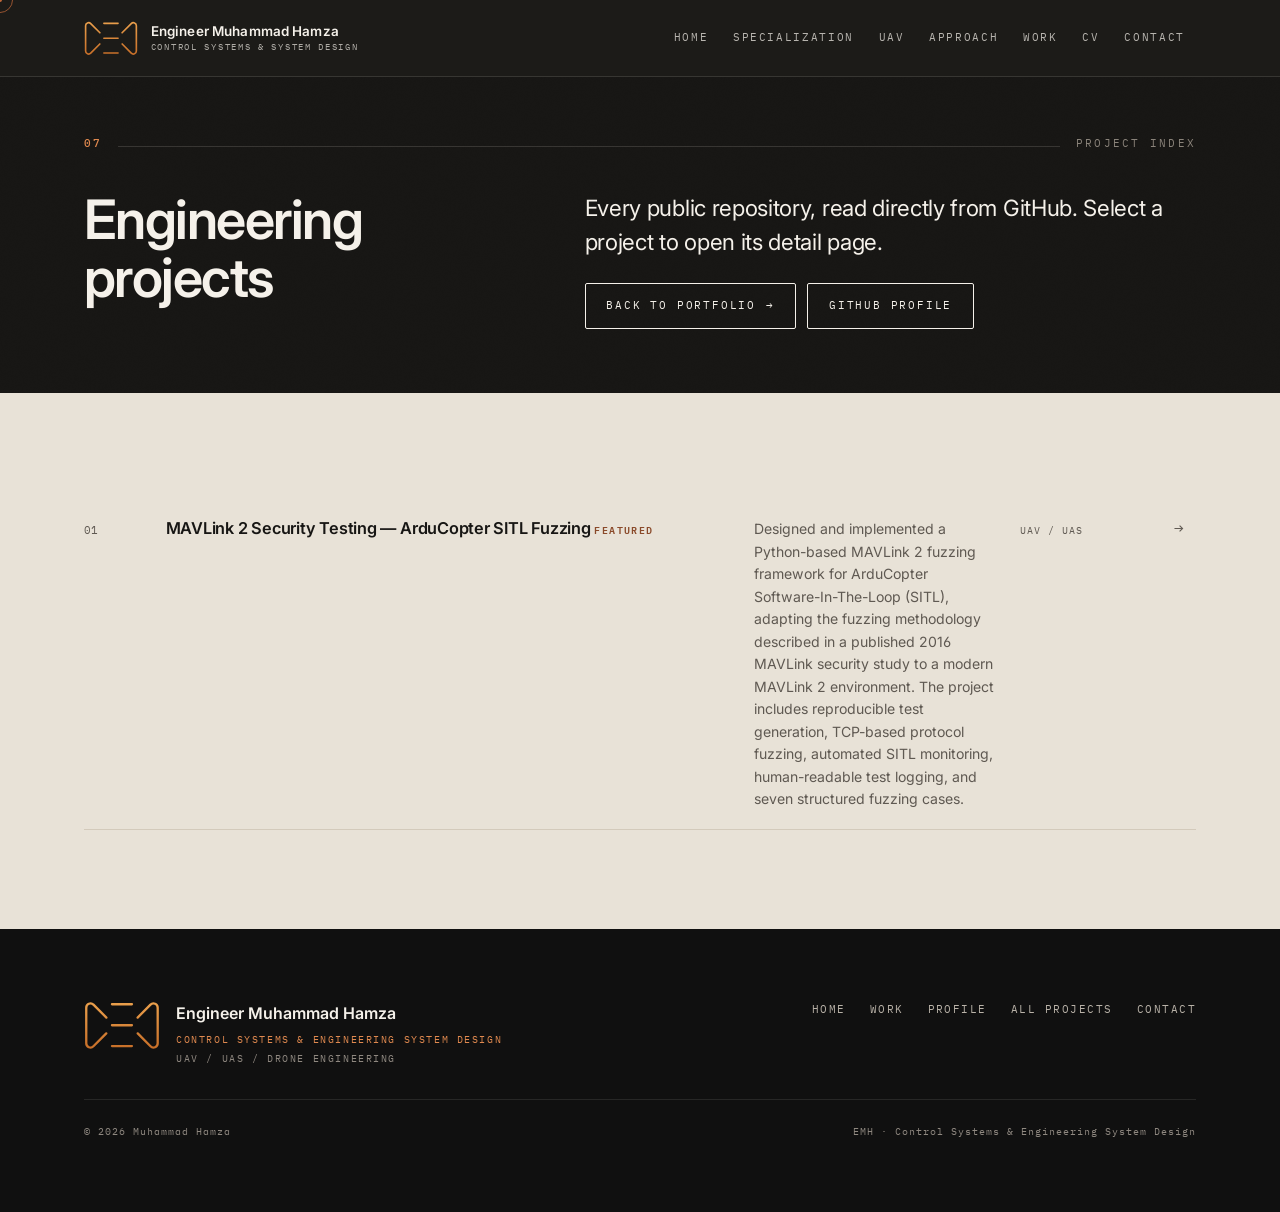
<file: projects/index.html>
<!DOCTYPE html>
<html lang="en" class="no-js">
<head>
<meta charset="utf-8">
<meta name="viewport" content="width=device-width, initial-scale=1">
<title>Projects — Engineer Muhammad Hamza</title>
<meta name="description" content="Engineering project portfolio of Muhammad Hamza: control systems, UAV/UAS, embedded systems, electronics, modeling and simulation. Listed automatically from public GitHub repositories.">
<meta name="theme-color" content="#171614">
<link rel="canonical" href="https://MUHAMMAD-KHAN-lang.github.io/Muhammad-Hamza-portfolio-8866/projects/">
<meta property="og:type" content="profile">
<meta property="og:title" content="Projects — Engineer Muhammad Hamza">
<meta property="og:description" content="Engineering project portfolio of Muhammad Hamza: control systems, UAV/UAS, embedded systems, electronics, modeling and simulation. Listed automatically from public GitHub repositories.">
<meta property="og:url" content="https://MUHAMMAD-KHAN-lang.github.io/Muhammad-Hamza-portfolio-8866/projects/">
<meta property="og:image" content="https://MUHAMMAD-KHAN-lang.github.io/Muhammad-Hamza-portfolio-8866/assets/branding/og-cover.png">
<meta name="twitter:card" content="summary_large_image">
<link rel="icon" href="../assets/branding/favicon.svg" type="image/svg+xml">
<link rel="preconnect" href="https://fonts.googleapis.com">
<link rel="preconnect" href="https://fonts.gstatic.com" crossorigin>
<link rel="stylesheet" href="https://fonts.googleapis.com/css2?family=IBM+Plex+Mono:wght@400;500&amp;family=Inter:wght@400;500;600;700&amp;display=swap">
<link rel="stylesheet" href="../css/style.css">
</head>
<body>
<script>document.documentElement.classList.remove('no-js');</script>
<a class="skip" href="#main">Skip to content</a>
<div id="progress" aria-hidden="true"><span></span></div>
<div id="cur" aria-hidden="true"></div><div id="curdot" aria-hidden="true"></div>

<header class="hdr" id="hdr">
  <div class="wrap hdr__in">
    <a class="brand" href="../index.html" aria-label="Engineer Muhammad Hamza — home">
      <svg class="brand__mark" viewBox="0 0 674 434" fill="none" stroke="url(#emhg-index-1)" stroke-width="20.5" stroke-linecap="round" stroke-linejoin="round" aria-hidden="true"><path d="M198.5 147L83.8 32.4A37.4 37.4 0 0 0 20 58.8L20 375.2A37.4 37.4 0 0 0 83.8 401.6L197.5 287"/><path d="M475.5 147L589.7 32.4A37.4 37.4 0 0 1 653.5 58.8L653.5 375.2A37.4 37.4 0 0 1 589.7 401.6L476.5 287"/><path d="M248 29H425"/><path d="M248 215H425"/><path d="M248 400H425"/><defs><linearGradient id="emhg-index-1" gradientUnits="userSpaceOnUse" x1="0" y1="0" x2="0" y2="434"><stop offset="0" stop-color="#EBA14D"/><stop offset="1" stop-color="#C66D27"/></linearGradient></defs></svg>
      <span class="brand__txt">
        <span class="brand__nm">Engineer Muhammad Hamza</span>
        <span class="brand__ds">Control Systems &amp; System Design</span>
      </span>
    </a>
    <button class="burger" id="burger" aria-expanded="false" aria-controls="navwrap" aria-label="Open menu"><i aria-hidden="true"></i></button>
    <div class="navwrap" id="navwrap">
      <nav class="nav" aria-label="Primary">
        <a href="../index.html">Home</a>
        <a href="../index.html#spec">Specialization</a>
        <a href="../index.html#uav">UAV</a>
        <a href="../index.html#approach">Approach</a>
        <a href="../index.html#work">Work</a>
        <a href="../profile.html">CV</a>
        <a href="../index.html#contact">Contact</a>
      </nav>
    </div>
  </div>
</header>

<main id="main">

<section class="band dark grain" style="padding-block:clamp(7.5rem,15vh,9.5rem) clamp(2.5rem,5vw,4rem)">
  <div class="wrap">
    <p class="marker rv-l"><span class="marker__no">07</span><span class="marker__rule rv-line"></span><span class="marker__label">Project index</span></p>
    <div class="split">
      <div><h1 class="title rv" id="pageTitle" style="font-size:clamp(2rem,5.5vw,3.4rem)">Engineering projects</h1></div>
      <div>
        <p class="lede rv" style="--d:80" id="pageLede">
          Every public repository, read directly from GitHub. Select a project to open its detail page.
        </p>
        <div class="btns rv" style="--d:140;margin-top:1.5rem">
          <a class="btn" href="../index.html#work">Back to portfolio <span class="ar" aria-hidden="true">→</span></a>
          <a class="btn" href="https://github.com/MUHAMMAD-KHAN-lang" data-gh rel="noopener">GitHub profile</a>
        </div>
      </div>
    </div>
  </div>
</section>

<section class="band" style="padding-top:clamp(2.5rem,6vw,4rem)">
  <div class="wrap" id="app">
    <div class="state"><h3>Loading projects…</h3><p>Reading the public repositories from GitHub.</p></div>
  </div>
</section>
</main>

<footer class="ftr">
  <div class="wrap">
    <div class="ftr__top">
      <div class="ftr__id">
        <svg class="ftr__mk" viewBox="0 0 674 434" fill="none" stroke="url(#emhg-index-2)" stroke-width="20.5" stroke-linecap="round" stroke-linejoin="round" aria-hidden="true"><path d="M198.5 147L83.8 32.4A37.4 37.4 0 0 0 20 58.8L20 375.2A37.4 37.4 0 0 0 83.8 401.6L197.5 287"/><path d="M475.5 147L589.7 32.4A37.4 37.4 0 0 1 653.5 58.8L653.5 375.2A37.4 37.4 0 0 1 589.7 401.6L476.5 287"/><path d="M248 29H425"/><path d="M248 215H425"/><path d="M248 400H425"/><defs><linearGradient id="emhg-index-2" gradientUnits="userSpaceOnUse" x1="0" y1="0" x2="0" y2="434"><stop offset="0" stop-color="#EBA14D"/><stop offset="1" stop-color="#C66D27"/></linearGradient></defs></svg>
        <div>
          <strong class="ftr__nm">Engineer Muhammad Hamza</strong>
          <span class="ftr__ds">Control Systems &amp; Engineering System Design</span>
          <span class="ftr__dm">UAV / UAS / Drone Engineering</span>
        </div>
      </div>
      <nav class="ftr__nav" aria-label="Footer">
        <a href="../index.html">Home</a><a href="../index.html#work">Work</a>
        <a href="../profile.html">Profile</a><a href="../projects/">All projects</a>
        <a href="../index.html#contact">Contact</a>
      </nav>
    </div>
    <div class="ftr__bot">
      <p>&copy; <span id="year"></span> Muhammad Hamza</p>
      <p>EMH · Control Systems &amp; Engineering System Design</p>
    </div>
  </div>
</footer>
<script src="../js/config.js"></script>
<script src="../js/main.js"></script>
<script src="../js/projects.js?v=3"></script>
</body>
</html>
</file>
<file: css/style.css>
/* ==========================================================================
   EMH — Engineer Muhammad Hamza
   Visual material system: graphite · warm ivory · copper
   Technical paper + drafting film + precision linework, translated to the web.
   ========================================================================== */

/* --------------------------------------------------------------------------
   01 · Tokens
   -------------------------------------------------------------------------- */
:root {
  /* Graphite family — warm-biased darks */
  --gr-950: #101010;
  --gr-900: #171614;
  --gr-850: #1C1B18;
  --gr-800: #24221E;
  --gr-700: #302D28;
  --gr-600: #423E38;

  /* Stone — mid neutrals */
  --st-500: #5F5952;
  --st-400: #8C857C;
  --st-300: #A9A199;

  /* Ivory family — warm lights (ink on graphite, brand marks) */
  --iv-050: #FBF9F5;
  --iv-100: #F5F1EA;
  --iv-200: #EDE7DD;
  --iv-300: #E2DACD;
  --iv-400: #D2C8B8;

  /* Warm stone — the light SURFACE family.
     Paper stock rather than paper white: keeps the drafting feel while
     dropping the glare behind long-form text. */
  --sn-050: #EFEAE1;
  --sn-100: #E8E2D7;
  --sn-200: #DFD8CB;
  --sn-300: #D3CABB;
  --sn-400: #C2B8A6;

  /* Signature accent — copper */
  --cu:      #C2683A;   /* base */
  --cu-lift: #E0894F;   /* on graphite */
  --cu-deep: #8A4A2A;   /* small text on ivory */
  --cu-wash: rgba(194,104,58,.10);

  /* Supporting accent, used sparingly */
  --tl: #3F6B66;

  /* Semantic — light surface (default) */
  --bg:        var(--sn-100);
  --bg-raise:  var(--sn-050);
  --bg-sink:   var(--sn-200);
  --tx:        var(--gr-900);
  --tx-2:      var(--gr-600);
  --tx-3:      var(--st-500);
  --rule:      var(--sn-400);
  --rule-soft: var(--sn-300);
  --accent:    var(--cu);
  --accent-tx: var(--cu-deep);

  /* Technical figures — these tokens flip with the surface so diagram ink and
     labels keep their contrast on both stone and graphite. */
  --fig-ink:  #6E6862;
  --fig-alt:  #7A736B;
  --fig-node: #57524C;
  --fig-lbl:  var(--st-500);

  /* Type */
  --sans: "Inter", -apple-system, BlinkMacSystemFont, "Segoe UI", Roboto, Helvetica, Arial, sans-serif;
  --mono: "IBM Plex Mono", ui-monospace, SFMono-Regular, Menlo, Consolas, monospace;

  /* Measure */
  --wrap: 1240px;
  --pad: clamp(1.25rem, 5vw, 4.5rem);
  --sec: clamp(4.5rem, 11vh, 9rem);

  /* Motion language — three speeds, one easing family */
  --t-fast: 160ms cubic-bezier(.32,.72,0,1);
  --t-med:  420ms cubic-bezier(.32,.72,0,1);
  --t-slow: 900ms cubic-bezier(.22,.61,.36,1);
  --t-draw: 1400ms cubic-bezier(.65,0,.35,1);
}

/* Dark surface — applied per section, not per page */
.dark {
  --bg:        var(--gr-900);
  --bg-raise:  var(--gr-850);
  --bg-sink:   var(--gr-950);
  --tx:        var(--iv-100);
  --tx-2:      #B9B2A8;
  --tx-3:      #8A837A;
  --rule:      rgba(245,241,234,.14);
  --rule-soft: rgba(245,241,234,.08);
  --accent:    var(--cu-lift);
  --accent-tx: var(--cu-lift);
  --fig-ink:  #8F8880;
  --fig-alt:  #A9A199;
  --fig-node: #837C73;
  --fig-lbl:  #8F8880;
  background: var(--bg);
  color: var(--tx);
}

/* --------------------------------------------------------------------------
   02 · Reset & base
   -------------------------------------------------------------------------- */
*, *::before, *::after { box-sizing: border-box; }

html {
  -webkit-text-size-adjust: 100%;
  scroll-behavior: smooth;
  scroll-padding-top: 6rem;
}

body {
  margin: 0;
  background: var(--sn-100);
  color: var(--gr-900);
  font-family: var(--sans);
  font-size: 1rem;
  line-height: 1.6;
  font-feature-settings: "kern" 1, "liga" 1, "calt" 1, "ss01" 1;
  -webkit-font-smoothing: antialiased;
  text-rendering: optimizeLegibility;
  overflow-x: hidden;
}
body.is-loading { overflow: hidden; }

img, svg, video { display: block; max-width: 100%; }
svg { height: auto; }

a { color: inherit; }

h1, h2, h3, h4 {
  margin: 0;
  font-weight: 600;
  line-height: 1.06;
  letter-spacing: -.028em;
  text-wrap: balance;
}
p { margin: 0; }
ul, ol { margin: 0; padding: 0; list-style: none; }

::selection { background: var(--cu); color: #fff; }

:focus-visible {
  outline: 2px solid var(--accent);
  outline-offset: 3px;
}

.skip {
  position: fixed; left: 1rem; top: -5rem; z-index: 300;
  background: var(--gr-900); color: var(--iv-100);
  padding: .8rem 1.2rem; font-size: .9rem; font-weight: 600;
  text-decoration: none; transition: top var(--t-fast);
}
.skip:focus { top: 1rem; }

.vh {
  position: absolute !important; width: 1px; height: 1px;
  padding: 0; margin: -1px; overflow: hidden;
  clip: rect(0 0 0 0); white-space: nowrap; border: 0;
}

/* --------------------------------------------------------------------------
   03 · Texture — grain, drafting grid, technical rules
   -------------------------------------------------------------------------- */
.grain::before {
  content: ""; position: absolute; inset: 0; z-index: 0;
  pointer-events: none;
  background-image: url("data:image/svg+xml,%3Csvg xmlns='http://www.w3.org/2000/svg' width='180' height='180'%3E%3Cfilter id='n'%3E%3CfeTurbulence type='fractalNoise' baseFrequency='.85' numOctaves='3' stitchTiles='stitch'/%3E%3CfeColorMatrix type='saturate' values='0'/%3E%3C/filter%3E%3Crect width='180' height='180' filter='url(%23n)' opacity='.5'/%3E%3C/svg%3E");
  opacity: .026;
  mix-blend-mode: multiply;
}
.dark.grain::before { opacity: .045; mix-blend-mode: overlay; }

.draft::after {
  content: ""; position: absolute; inset: 0; z-index: 0;
  pointer-events: none;
  background-image:
    linear-gradient(rgba(245,241,234,.045) 1px, transparent 1px),
    linear-gradient(90deg, rgba(245,241,234,.045) 1px, transparent 1px);
  background-size: 88px 88px;
  mask-image: radial-gradient(120% 95% at 82% 18%, #000 0%, rgba(0,0,0,.45) 38%, transparent 72%);
  -webkit-mask-image: radial-gradient(120% 95% at 82% 18%, #000 0%, rgba(0,0,0,.45) 38%, transparent 72%);
}

/* --------------------------------------------------------------------------
   04 · Layout
   -------------------------------------------------------------------------- */
.wrap {
  width: 100%; max-width: var(--wrap);
  margin-inline: auto; padding-inline: var(--pad);
  position: relative; z-index: 1;
}

section { position: relative; }
.band { padding-block: var(--sec); position: relative; overflow: hidden; }
.band > .wrap { position: relative; z-index: 2; }

/* ONE editorial column axis for the whole document.
   Every two-column section divides the wrap 5 : 7 with the same gutter, so
   the second column starts on the same vertical line in every section and
   the page reads as one grid rather than a stack of separate layouts. */
.split > * { min-width: 0; }
.split {
  display: grid;
  grid-template-columns: minmax(0, 5fr) minmax(0, 7fr);
  gap: clamp(1.75rem, 5vw, 5rem);
  align-items: start;
}
/* Figure-led sections balance their two tracks against each other. */
.split--fig { align-items: center; }
@media (max-width: 900px) {
  .split, .split--fig { grid-template-columns: 1fr; gap: 2rem; }
}

.stack > * + * { margin-top: 1.15em; }
.lede { font-size: clamp(1.1rem, 1.9vw, 1.4rem); line-height: 1.5; color: var(--tx); letter-spacing: -.014em; }
.body { font-size: clamp(.98rem, 1.15vw, 1.06rem); color: var(--tx-2); max-width: 62ch; }

/* --------------------------------------------------------------------------
   05 · Engineering linework — section markers
   -------------------------------------------------------------------------- */
.marker {
  display: flex; align-items: baseline; gap: 1rem;
  font-family: var(--mono);
  font-size: .7rem; letter-spacing: .2em; text-transform: uppercase;
  color: var(--tx-3);
  margin-bottom: clamp(1.5rem, 3vw, 2.5rem);
}
.marker__no { color: var(--accent-tx); font-weight: 500; flex: none; }
.marker__rule { flex: 1 1 auto; height: 1px; background: var(--rule); transform-origin: left; }
.marker__label { flex: none; }
@media (max-width: 480px) {
  /* A long marker label is worth two lines; it is not worth an overflow. */
  .marker { flex-wrap: wrap; row-gap: .4rem; }
  .marker__rule { order: 3; flex-basis: 100%; }
  .marker__label { flex: 1 1 auto; min-width: 0; }
}

h2.title {
  font-size: clamp(2rem, 5.2vw, 3.6rem);
  letter-spacing: -.038em;
  margin-bottom: .5em;
}
h3.sub {
  font-size: clamp(1.05rem, 1.5vw, 1.2rem);
  letter-spacing: -.012em;
  margin-bottom: .55em;
}

.tick {
  font-family: var(--mono); font-size: .68rem;
  letter-spacing: .16em; text-transform: uppercase;
  color: var(--tx-3);
}
.tick--accent { color: var(--accent-tx); }
#cvNote { text-transform: none; letter-spacing: .01em; font-size: .78rem; max-width: 46ch; }

/* --------------------------------------------------------------------------
   06 · Loader
   -------------------------------------------------------------------------- */
#loader {
  position: fixed; inset: 0; z-index: 500;
  background: var(--gr-900);
  display: grid; place-items: center;
  transition: opacity 450ms ease, visibility 450ms;
}
#loader.done { opacity: 0; visibility: hidden; }
.loader__inner { text-align: center; color: var(--iv-100); }
.loader__mark { width: 176px; margin: 0 auto 1.6rem; color: var(--cu-lift); }
.loader__mark path {
  stroke-dasharray: var(--len, 720);
  stroke-dashoffset: var(--len, 720);
  animation: draw 620ms cubic-bezier(.65,0,.35,1) forwards;
  animation-delay: calc(var(--i, 0) * 70ms);
}
@keyframes draw { to { stroke-dashoffset: 0; } }
.loader__name {
  font-size: .82rem; font-weight: 500; letter-spacing: .04em;
  opacity: 0; animation: fadeUp 500ms ease 480ms forwards;
}
.loader__spec {
  font-family: var(--mono); font-size: .64rem;
  letter-spacing: .2em; text-transform: uppercase; color: var(--cu-lift);
  margin-top: .5rem;
  opacity: 0; animation: fadeUp 500ms ease 620ms forwards;
}
@keyframes fadeUp { from { opacity: 0; transform: translateY(8px); } to { opacity: 1; transform: none; } }

/* --------------------------------------------------------------------------
   07 · Scroll progress
   -------------------------------------------------------------------------- */
#progress {
  position: fixed; top: 0; left: 0; right: 0; height: 2px; z-index: 200;
  pointer-events: none;
}
#progress span {
  display: block; height: 100%; width: 100%;
  background: var(--cu);
  transform: scaleX(0); transform-origin: left;
}

/* --------------------------------------------------------------------------
   08 · Header / navigation
   -------------------------------------------------------------------------- */
.hdr {
  position: fixed; top: 0; left: 0; right: 0; z-index: 150;
  /* Opaque from the first pixel of scroll: the bar is a surface of its own,
     never a window onto the hero behind it. */
  background: var(--gr-850);
  border-bottom: 1px solid rgba(245, 241, 234, .12);
  transition: background var(--t-med), border-color var(--t-med), color var(--t-med);
}
.hdr__in { display: flex; align-items: center; justify-content: space-between; gap: 1rem; min-height: 4.75rem; }

/* Over the dark hero the nav is light; once past it, it inverts. */
.hdr { color: var(--iv-100); }
/* The bar reads the theme of whatever band is under it. Both states are
   fully opaque; only the palette changes. */
.hdr[data-theme="light"] {
  background: var(--sn-050);
  border-bottom-color: var(--sn-400);
  color: var(--gr-900);
}

.brand { display: flex; align-items: center; gap: .8rem; text-decoration: none; color: inherit; }
.brand__mark {
  width: 54px; flex: none; color: var(--cu-lift);
  transition: transform var(--t-fast), color var(--t-fast), opacity var(--t-fast);
}
.hdr[data-theme="light"] .brand__mark { color: var(--cu); }
.brand:hover .brand__mark { transform: translateY(-1px); opacity: .82; }
.brand__txt { display: flex; flex-direction: column; line-height: 1.1; }
.brand__nm { font-size: .84rem; font-weight: 600; letter-spacing: .01em; }
.brand__ds { font-family: var(--mono); font-size: .56rem; letter-spacing: .19em; text-transform: uppercase; opacity: .68; margin-top: .18rem; }

.nav { display: flex; align-items: center; gap: .15rem; }
.nav a {
  position: relative; display: block;
  padding: .45rem .7rem;
  font-family: var(--mono); font-size: .68rem;
  letter-spacing: .15em; text-transform: uppercase;
  text-decoration: none; color: inherit; opacity: .72;
  transition: opacity var(--t-fast);
}
.nav a::after {
  content: ""; position: absolute; left: .7rem; right: .7rem; bottom: .18rem;
  height: 1px; background: currentColor;
  transform: scaleX(0); transform-origin: right;
  transition: transform var(--t-fast);
}
.nav a:hover { opacity: 1; }
.nav a:hover::after { transform: scaleX(1); transform-origin: left; }
.nav a.on { opacity: 1; color: var(--cu-lift); }
.hdr[data-theme="light"] .nav a.on { color: var(--cu-deep); }
.nav a.on::after { transform: scaleX(1); }

.burger {
  display: none; width: 42px; height: 42px; padding: 0;
  background: none; border: 1px solid currentColor; color: inherit;
  cursor: pointer; place-items: center;
}
.burger i, .burger i::before, .burger i::after {
  display: block; width: 16px; height: 1.5px; background: currentColor;
  transition: transform var(--t-fast), opacity var(--t-fast);
}
.burger i { position: relative; }
.burger i::before { content: ""; position: absolute; top: -5px; }
.burger i::after  { content: ""; position: absolute; top: 5px; }
.burger[aria-expanded="true"] i { background: transparent; }
.burger[aria-expanded="true"] i::before { transform: translateY(5px) rotate(45deg); }
.burger[aria-expanded="true"] i::after  { transform: translateY(-5px) rotate(-45deg); }

@media (max-width: 960px) {
  .burger { display: grid; }
  .navwrap {
    position: fixed; inset: 4.75rem 0 auto 0;
    background: var(--gr-850); color: var(--iv-100);
    border-bottom: 1px solid rgba(245,241,234,.14);
    padding: .5rem var(--pad) 1.5rem;
    display: none; max-height: calc(100dvh - 4.75rem); overflow-y: auto;
  }
  .navwrap.open { display: block; }
  .nav { flex-direction: column; align-items: stretch; gap: 0; }
  .nav a { padding: .95rem .1rem; font-size: .8rem; border-bottom: 1px solid rgba(245,241,234,.1); opacity: .9; }
  .nav a::after { display: none; }
  .hdr[data-theme="light"] .navwrap { background: var(--sn-050); color: var(--gr-900); border-bottom-color: var(--sn-400); }
  .hdr[data-theme="light"] .nav a { border-bottom-color: var(--sn-300); }
}

/* --------------------------------------------------------------------------
   09 · Buttons & links
   -------------------------------------------------------------------------- */
.btn {
  display: inline-flex; align-items: center; gap: .6rem;
  padding: .82rem 1.3rem;
  font-family: var(--mono); font-size: .7rem;
  letter-spacing: .16em; text-transform: uppercase;
  text-decoration: none; cursor: pointer;
  border: 1px solid currentColor; background: none; color: inherit;
  border-radius: 2px;
  transition: background var(--t-fast), color var(--t-fast), border-color var(--t-fast);
}
.btn .ar { display: inline-block; transition: transform var(--t-fast); }
.btn:hover .ar { transform: translateX(4px); }

.btn--fill { background: var(--cu); border-color: var(--cu); color: #fff; }
.btn--fill:hover { background: var(--cu-deep); border-color: var(--cu-deep); }
.dark .btn--fill { background: var(--cu-lift); border-color: var(--cu-lift); color: var(--gr-900); }
.dark .btn--fill:hover { background: #EFA268; border-color: #EFA268; }

.btn--line { border-color: var(--rule); color: var(--tx); }
.btn--line:hover { border-color: var(--accent); color: var(--accent-tx); background: var(--cu-wash); }

.btn--sm { padding: .55rem .9rem; font-size: .64rem; }

.btns { display: flex; flex-wrap: wrap; gap: .7rem; }

/* Inline arrow link — the site's main text link */
.alink {
  display: inline-flex; align-items: center; gap: .5rem;
  font-family: var(--mono); font-size: .72rem;
  letter-spacing: .14em; text-transform: uppercase;
  text-decoration: none; color: var(--accent-tx);
  padding-bottom: .25rem;
  border-bottom: 1px solid currentColor;
  transition: gap var(--t-fast), color var(--t-fast);
}
.alink:hover { gap: .85rem; }

/* --------------------------------------------------------------------------
   10 · Hero
   -------------------------------------------------------------------------- */
.hero {
  /* The hero paints its own graphite ground rather than carrying .dark, so it
     has to opt into the dark figure palette explicitly. */
  --fig-ink:  #8F8880;
  --fig-alt:  #A9A199;
  --fig-node: #837C73;
  --fig-lbl:  #8F8880;
  position: relative; overflow: hidden;
  padding-block: clamp(8rem, 18vh, 12rem) clamp(3.5rem, 8vh, 6rem);
  min-height: 100svh;
  display: flex; align-items: center;
  background:
    radial-gradient(120% 90% at 78% 8%, #23211D 0%, transparent 55%),
    linear-gradient(175deg, #1B1A17 0%, #131211 100%);
}
.hero__grid {
  display: grid;
  /* The drawing is a primary hero element, not an ornament: it gets the
     wider track. Row 2 carries the data strip across both columns. */
  grid-template-columns: minmax(0, 1fr) minmax(0, 1.1fr);
  gap: clamp(2rem, 5vw, 4.5rem);
  align-items: center; width: 100%;
}
@media (max-width: 1000px) { .hero__grid { grid-template-columns: 1fr; } }

.hero__eyebrow {
  display: inline-flex; align-items: center; gap: .6rem;
  font-family: var(--mono); font-size: .64rem;
  letter-spacing: .22em; text-transform: uppercase; color: var(--cu-lift);
  margin-bottom: 2rem;
}
.hero__eyebrow::before {
  content: ""; width: 26px; height: 1px; background: var(--cu-lift);
}

.hero__name {
  font-size: clamp(2.5rem, 7vw, 5.1rem);
  /* Inter's ascender + descender is ~1.115em. At line-height .93 the
     descender of "Engineer" physically landed on the cap height of
     "Muhammad" below it, which is what made the g read as broken. The
     minimum that clears it is (descender .22em + cap .735em) = .955em;
     1.04 keeps the display-tight feel and leaves ~7% optical air. */
  line-height: 1.04; letter-spacing: -.045em; color: #fff;
  margin-bottom: .3em;
}
.hero__name .ln {
  display: block; overflow: hidden;
  /* The reveal mask still has to be taller than the line box, or it clips
     the same descender it no longer collides with. */
  padding-bottom: .16em;
  margin-bottom: -.16em;
}
.hero__name .ln > span { display: block; }
/* The travel has to clear the padded box, or the glyph tops peek out
   before the reveal starts. */
.hero__name .mask > span { transform: translateY(125%); }
.hero__name .mask.in > span { transform: none; }

.hero__spec {
  font-size: clamp(1.05rem, 2vw, 1.55rem);
  font-weight: 400; letter-spacing: -.02em; line-height: 1.2;
  color: var(--cu-lift);
  /* Two lines in the hero's text track, not three. */
  max-width: 24ch; margin-bottom: 1.5rem;
}
.hero__dom {
  font-family: var(--mono); font-size: clamp(.62rem, 1.3vw, .72rem);
  letter-spacing: .18em; text-transform: uppercase; color: #8A837A;
  padding-block: .9rem; margin-bottom: 1.6rem;
  border-top: 1px solid rgba(245,241,234,.13);
  border-bottom: 1px solid rgba(245,241,234,.13);
  max-width: 46ch;
}
.hero__dom b { color: var(--iv-100); font-weight: 500; }
.hero__say {
  color: #B9B2A8; font-size: clamp(.95rem, 1.2vw, 1.05rem);
  max-width: 48ch; margin-bottom: 2.2rem;
}
.hero__btns { margin-bottom: 0; }
.hero .btn { color: var(--iv-100); border-color: rgba(245,241,234,.28); }
.hero .btn:hover { border-color: var(--iv-100); background: rgba(245,241,234,.07); }
.hero .btn--fill { color: var(--gr-900); }

.hero__stats {
  /* One measured data strip on the page grid rather than a ragged wrap
     inside the text column. */
  grid-column: 1 / -1;
  display: grid;
  /* Explicit tracks, not auto-fit: five items must not leave ragged empty
     cells at the end of the strip. */
  grid-template-columns: repeat(2, minmax(0, 1fr));
  gap: clamp(1.1rem, 2.5vw, 2.25rem);
  margin-top: clamp(2.25rem, 5vw, 3.5rem);
  padding-top: clamp(1.15rem, 2.5vw, 1.6rem);
  border-top: 1px solid rgba(245, 241, 234, .13);
}
@media (max-width: 359px)  { .hero__stats { grid-template-columns: 1fr; } }
@media (min-width: 700px)  { .hero__stats { grid-template-columns: repeat(3, minmax(0, 1fr)); } }
@media (min-width: 1080px) { .hero__stats { grid-template-columns: repeat(5, minmax(0, 1fr)); } }

.hero__stat dt {
  font-family: var(--mono); font-size: .6rem;
  letter-spacing: .18em; text-transform: uppercase; color: #8F8880;
  margin-bottom: .35rem;
}
.hero__stat dd { margin: 0; color: var(--iv-100); font-size: 1rem; font-weight: 500; }
.hero__stat dd b { color: var(--cu-lift); font-weight: 600; }

/* Hero technical figure */
.figwrap { position: relative; }
/* A block diagram has a legible minimum scale. Below it the figure scrolls
   in its own track rather than shrinking the annotation type into noise. */
.figscroll {
  min-width: 0;
  overflow-x: auto; overflow-y: hidden;
  overscroll-behavior-x: contain;
  -webkit-overflow-scrolling: touch;
  scrollbar-width: thin;
  padding-bottom: .5rem;
}
.figscroll:focus-visible { outline: 2px solid var(--accent); outline-offset: 4px; }

.fig { width: 100%; height: auto; color: var(--fig-ink); }
.fig .stroke { fill: none; stroke: currentColor; stroke-width: 1.1; vector-effect: non-scaling-stroke; }
.fig .stroke-2 { fill: none; stroke: var(--fig-alt); stroke-width: 1.4; vector-effect: non-scaling-stroke; }
.fig .hot { stroke: var(--cu-lift); }
.fig .lbl {
  font-family: var(--mono); font-size: 9px; letter-spacing: .12em;
  fill: var(--fig-lbl); text-transform: uppercase;
}
.fig .lbl-hot { fill: var(--cu-lift); }
.fig .node { fill: none; stroke: var(--fig-node); stroke-width: 1; vector-effect: non-scaling-stroke; }
.fig .dot { fill: var(--cu-lift); }

/* Path draw animation */
.draw { stroke-dasharray: var(--len, 400); stroke-dashoffset: var(--len, 400); }
.in .draw { animation: draw var(--t-draw) forwards; animation-delay: calc(var(--d, 0) * 1ms); }
.fade { opacity: 0; }
.in .fade { animation: fadeUp 520ms ease forwards; animation-delay: calc(var(--d, 0) * 1ms); }

/* Signal pulse travelling the control loop */
.pulse { opacity: 0; }
.in .pulse { animation: pulseRun 3.6s linear 1.6s infinite; }
@keyframes pulseRun {
  0%   { opacity: 0; offset-distance: 0%; }
  8%   { opacity: 1; }
  92%  { opacity: 1; }
  100% { opacity: 0; offset-distance: 100%; }
}

/* Minimum rendered widths: chosen so the smallest label in each figure stays
   at ~9px on screen instead of scaling away with the drawing. */
@media (max-width: 900px) { .fig--loop { min-width: 800px; } }
@media (max-width: 620px) { .fig--uav  { min-width: 440px; } }

/* --------------------------------------------------------------------------
   11 · Statement rule (between hero and about)
   -------------------------------------------------------------------------- */
.motto {
  background: var(--gr-950); color: var(--iv-100);
  border-top: 1px solid rgba(245,241,234,.1);
  padding-block: 1.35rem;
  overflow: hidden;
}
.motto__in { display: flex; flex-wrap: wrap; align-items: baseline; justify-content: space-between; gap: 1rem; }
.motto__w {
  font-family: var(--mono); font-size: clamp(.72rem, 1.5vw, .9rem);
  letter-spacing: .24em; text-transform: uppercase; margin: 0;
}
.motto__w em { font-style: normal; color: var(--cu-lift); }

/* --------------------------------------------------------------------------
   12 · Reveal system
   -------------------------------------------------------------------------- */
.rv { opacity: 0; transform: translateY(18px); }
.rv.in {
  opacity: 1; transform: none;
  transition: opacity var(--t-slow), transform var(--t-slow);
  transition-delay: calc(var(--d, 0) * 1ms);
}
.rv-l { opacity: 0; transform: translateX(-14px); }
.rv-l.in { opacity: 1; transform: none; transition: opacity var(--t-slow), transform var(--t-slow); transition-delay: calc(var(--d,0) * 1ms); }
.rv-line { transform: scaleX(0); }
.rv-line.in { transform: scaleX(1); transition: transform 800ms cubic-bezier(.65,0,.35,1); }

/* Masked text line reveal */
.mask { overflow: hidden; display: block; }
.mask > span { display: block; transform: translateY(105%); }
.mask.in > span { transform: none; transition: transform 780ms cubic-bezier(.22,.61,.36,1); transition-delay: calc(var(--d,0) * 1ms); }

/* --------------------------------------------------------------------------
   13 · Capability system map
   -------------------------------------------------------------------------- */
/* The stack is the left half of one idea, so it stays beside the
   competencies it introduces instead of ending in an empty column. */
@media (min-width: 1000px) {
  .flowwrap { position: sticky; top: calc(4.75rem + clamp(1.5rem, 4vh, 3rem)); }
}

.chain { display: grid; gap: 0; margin-top: 1rem; }
.chain__row {
  display: grid; grid-template-columns: 3.5rem 1fr; gap: clamp(1rem, 3vw, 2.25rem);
  padding-block: 1.5rem;
  border-top: 1px solid var(--rule-soft);
  position: relative;
}
.chain__row:last-child { border-bottom: 1px solid var(--rule-soft); }
.chain__k {
  font-family: var(--mono); font-size: .66rem; letter-spacing: .12em;
  color: var(--tx-3); padding-top: .3rem;
}
.chain__row.on .chain__k { color: var(--accent-tx); }
.chain__t { font-size: 1.06rem; font-weight: 600; letter-spacing: -.014em; margin-bottom: .4rem; }
.chain__d { font-size: .95rem; color: var(--tx-2); max-width: 60ch; }
.chain__tags { display: flex; flex-wrap: wrap; gap: .3rem .9rem; margin-top: .75rem; }
.chain__tags li { font-family: var(--mono); font-size: .66rem; letter-spacing: .07em; color: var(--tx-3); }
@media (max-width: 640px) { .chain__row { grid-template-columns: 1fr; gap: .35rem; } }

/* Vertical flow: MATHEMATICS → … → UAV */
.flowmap { display: grid; gap: 0; }
.flowmap__n {
  display: grid; grid-template-columns: auto 1fr; align-items: center; gap: 1rem;
  padding: .85rem 0;
}
.flowmap__b {
  font-family: var(--mono); font-size: .7rem; letter-spacing: .18em; text-transform: uppercase;
  border: 1px solid var(--rule); padding: .5rem .85rem; color: var(--tx-2);
  transition: border-color var(--t-med), color var(--t-med), background var(--t-med);
  white-space: nowrap;
}
.flowmap__n.on .flowmap__b { border-color: var(--accent); color: var(--accent-tx); background: var(--cu-wash); }
.flowmap__n:last-child.on .flowmap__b { background: var(--cu); border-color: var(--cu); color: #fff; }
.dark .flowmap__n:last-child.on .flowmap__b { background: var(--cu-lift); border-color: var(--cu-lift); color: var(--gr-900); }
.flowmap__c { font-size: .85rem; color: var(--tx-3); }
.flowmap__v { width: 1px; height: 18px; background: var(--rule); margin-left: 1.4rem; transform: scaleY(0); transform-origin: top; }
.flowmap__v.on { transform: scaleY(1); transition: transform 320ms ease; background: var(--accent); }

/* --------------------------------------------------------------------------
   14 · Workflow ladder
   -------------------------------------------------------------------------- */
.ladder { position: relative; }
.ladder::before {
  content: ""; position: absolute; left: 2.4rem; top: 1.4rem; bottom: 1.4rem;
  width: 1px; background: var(--rule-soft);
}
.ladder__s {
  display: grid; grid-template-columns: 5rem 1fr; gap: clamp(1rem, 3vw, 2.5rem);
  padding-block: 1.35rem; position: relative;
}
.ladder__n {
  font-family: var(--mono); font-size: .8rem; letter-spacing: .06em;
  color: var(--tx-3); position: relative; z-index: 1;
  transition: color var(--t-med);
}
.ladder__s.on .ladder__n { color: var(--accent-tx); }
.ladder__s::before {
  content: ""; position: absolute; left: 2.4rem; top: 1.85rem;
  width: 7px; height: 7px; margin-left: -3px;
  background: var(--bg); border: 1px solid var(--rule);
  transform: scale(.4); opacity: 0;
  transition: transform var(--t-med), opacity var(--t-med), border-color var(--t-med), background var(--t-med);
}
.ladder__s.on::before { transform: scale(1); opacity: 1; border-color: var(--accent); background: var(--accent); }
.ladder__h { font-size: 1.08rem; font-weight: 600; letter-spacing: -.014em; margin-bottom: .3rem; }
.ladder__p { font-size: .95rem; color: var(--tx-2); max-width: 58ch; }
@media (max-width: 640px) {
  .ladder::before, .ladder__s::before { display: none; }
  .ladder__s { grid-template-columns: 1fr; gap: .3rem; }
}

/* --------------------------------------------------------------------------
   15 · Experience numerals
   -------------------------------------------------------------------------- */
.nums { display: grid; grid-template-columns: repeat(auto-fit, minmax(min(100%, 17rem), 1fr)); gap: clamp(1.5rem, 4vw, 3.5rem); }
.num { border-top: 1px solid var(--rule); padding-top: 1.4rem; }
.num__v {
  font-size: clamp(3.6rem, 11vw, 7rem); line-height: .82;
  letter-spacing: -.06em; font-weight: 600; color: var(--tx);
  display: flex; align-items: baseline; gap: .2em;
}
.num__v small { font-size: .2em; letter-spacing: .1em; color: var(--accent-tx); font-family: var(--mono); font-weight: 400; }
.num__k {
  font-family: var(--mono); font-size: .68rem; letter-spacing: .18em;
  text-transform: uppercase; color: var(--accent-tx); margin: 1.1rem 0 .5rem;
}
.num__d { font-size: .95rem; color: var(--tx-2); max-width: 34ch; }

/* --------------------------------------------------------------------------
   16 · Projects — editorial
   -------------------------------------------------------------------------- */
.prj__bar {
  display: flex; flex-wrap: wrap; align-items: center; justify-content: space-between;
  gap: 1rem; padding-bottom: 1rem; margin-bottom: 2rem;
  border-bottom: 1px solid var(--rule);
}
.filters { display: flex; flex-wrap: wrap; gap: .35rem; }
.filters button {
  font-family: var(--mono); font-size: .64rem; letter-spacing: .14em; text-transform: uppercase;
  padding: .42rem .75rem; border: 1px solid var(--rule); background: none;
  color: var(--tx-3); cursor: pointer; border-radius: 2px;
  transition: color var(--t-fast), border-color var(--t-fast), background var(--t-fast);
}
.filters button:hover { color: var(--accent-tx); border-color: var(--accent); }
.filters button[aria-pressed="true"] { background: var(--gr-900); border-color: var(--gr-900); color: var(--iv-100); }
.prj__count { font-family: var(--mono); font-size: .66rem; letter-spacing: .1em; color: var(--tx-3); }

/* Featured case-study block */
.feat {
  display: grid; grid-template-columns: minmax(0, 1fr) minmax(0, 1.1fr);
  gap: clamp(1.5rem, 4vw, 3.5rem);
  padding-block: clamp(2rem, 5vw, 3.25rem);
  border-top: 1px solid var(--rule);
  align-items: start;
}
.feat:first-child { border-top: 0; padding-top: 0; }
@media (max-width: 900px) { .feat { grid-template-columns: 1fr; } }
.feat__no {
  font-family: var(--mono); font-size: .68rem; letter-spacing: .18em;
  color: var(--accent-tx); margin-bottom: .9rem;
}
.feat__t { font-size: clamp(1.5rem, 3.2vw, 2.2rem); letter-spacing: -.03em; margin-bottom: .5rem; }
.feat__t a { text-decoration: none; background-image: linear-gradient(currentColor, currentColor);
  background-size: 0% 1px; background-repeat: no-repeat; background-position: 0 100%;
  transition: background-size var(--t-med); }
.feat__t a:hover { background-size: 100% 1px; }
.feat__d { color: var(--tx-2); font-size: 1rem; max-width: 52ch; margin-bottom: 1.25rem; }
.feat__meta { display: grid; gap: .55rem; font-family: var(--mono); font-size: .68rem; letter-spacing: .06em; }
.feat__meta div { display: flex; gap: 1rem; border-top: 1px solid var(--rule-soft); padding-top: .55rem; }
.feat__meta dt { color: var(--tx-3); min-width: 6rem; }
.feat__meta dd { margin: 0; color: var(--tx-2); }
.feat__side { position: relative; }

/* Repository plate — a drawn technical panel instead of a stock image */
.plate {
  position: relative; aspect-ratio: 16 / 10;
  border: 1px solid var(--rule);
  background:
    linear-gradient(180deg, var(--bg-raise), var(--bg-sink));
  overflow: hidden;
  transition: border-color var(--t-med);
}
.plate::before {
  content: ""; position: absolute; inset: 0;
  background-image:
    linear-gradient(var(--rule-soft) 1px, transparent 1px),
    linear-gradient(90deg, var(--rule-soft) 1px, transparent 1px);
  background-size: 34px 34px;
  opacity: .45;
}
.plate__cn {
  position: absolute; inset: 0; display: grid; place-items: center;
  padding: 1.5rem; text-align: center;
}
.plate__ini {
  font-family: var(--mono); font-size: clamp(1.6rem, 4vw, 2.6rem);
  letter-spacing: .12em; color: var(--tx-2);
  transition: transform var(--t-med), color var(--t-med);
}
.plate__c {
  position: absolute; width: 9px; height: 9px;
  border: 1px solid var(--tx-3); opacity: .55;
}
.plate__c:nth-child(1) { top: 8px; left: 8px; border-right: 0; border-bottom: 0; }
.plate__c:nth-child(2) { top: 8px; right: 8px; border-left: 0; border-bottom: 0; }
.plate__c:nth-child(3) { bottom: 8px; left: 8px; border-right: 0; border-top: 0; }
.plate__c:nth-child(4) { bottom: 8px; right: 8px; border-left: 0; border-top: 0; }
.plate__lang {
  position: absolute; left: 12px; bottom: 10px;
  font-family: var(--mono); font-size: .6rem; letter-spacing: .16em;
  text-transform: uppercase; color: var(--tx-3);
}
.plate__acc {
  position: absolute; right: 0; top: 0; width: 3px; height: 100%;
  background: var(--cu); transform: scaleY(0); transform-origin: top;
  transition: transform var(--t-med);
}
a.prjlink:hover .plate, .feat:hover .plate { border-color: var(--accent); }
a.prjlink:hover .plate__acc, .feat:hover .plate__acc { transform: scaleY(1); }
a.prjlink:hover .plate__ini, .feat:hover .plate__ini { transform: scale(1.04); color: var(--accent-tx); }

/* Secondary project rows */
.rows { border-top: 1px solid var(--rule); margin-top: clamp(1.5rem, 4vw, 2.5rem); }
a.prjlink {
  display: grid; grid-template-columns: 3.5rem minmax(0, 1fr) minmax(0, 15rem) 8rem 1.4rem;
  gap: clamp(.75rem, 2vw, 1.75rem); align-items: baseline;
  padding-block: 1.15rem; border-bottom: 1px solid var(--rule-soft);
  text-decoration: none; color: inherit;
  transition: background var(--t-fast), padding-inline var(--t-fast);
}
a.prjlink:hover { background: var(--bg-raise); padding-inline: .6rem; }
.prjlink__no { font-family: var(--mono); font-size: .66rem; color: var(--tx-3); }
.prjlink__n { font-size: 1.02rem; font-weight: 600; letter-spacing: -.014em; }
.prjlink__d { font-size: .88rem; color: var(--tx-3); }
.prjlink__m { font-family: var(--mono); font-size: .64rem; letter-spacing: .1em; color: var(--tx-3); text-transform: uppercase; }
.prjlink__a { font-family: var(--mono); color: var(--tx-3); transition: transform var(--t-fast), color var(--t-fast); }
a.prjlink:hover .prjlink__a { transform: translateX(4px); color: var(--accent-tx); }
@media (max-width: 860px) {
  a.prjlink { grid-template-columns: 2.5rem 1fr 1.2rem; }
  .prjlink__d, .prjlink__m { display: none; }
}

/* States */
.state {
  border: 1px dashed var(--rule);
  padding: clamp(2rem, 5vw, 3.5rem); text-align: center; color: var(--tx-2);
}
.state h3 { margin-bottom: .5rem; font-size: 1.15rem; }
.state p { max-width: 52ch; margin-inline: auto; font-size: .95rem; }
.skel { display: grid; gap: 1rem; }
.skel i { display: block; height: 74px; border: 1px solid var(--rule-soft); background: linear-gradient(100deg, var(--bg-raise) 30%, var(--bg-sink) 50%, var(--bg-raise) 70%); background-size: 220% 100%; animation: shim 1.5s ease-in-out infinite; }
@keyframes shim { to { background-position: -120% 0; } }

/* --------------------------------------------------------------------------
   17 · Contact
   -------------------------------------------------------------------------- */
.chan { border-top: 1px solid var(--rule); }
.chan a, .chan div.ch {
  display: grid; grid-template-columns: minmax(0, 9rem) minmax(0, 1fr) 1.5rem;
  gap: 1.25rem; align-items: baseline;
  padding-block: 1.5rem; border-bottom: 1px solid var(--rule);
  text-decoration: none; color: inherit;
  transition: padding-inline var(--t-fast), background var(--t-fast);
}
.chan a:hover { padding-inline: .7rem; background: rgba(245,241,234,.04); }
.chan__k { font-family: var(--mono); font-size: .66rem; letter-spacing: .2em; text-transform: uppercase; color: var(--accent-tx); }
.chan__v { font-size: clamp(1rem, 2.2vw, 1.4rem); letter-spacing: -.02em; word-break: break-word; }
.chan__v small { display: block; font-size: .8rem; color: var(--tx-3); letter-spacing: 0; margin-top: .3rem; font-family: var(--sans); }
.chan__a { font-family: var(--mono); color: var(--tx-3); transition: transform var(--t-fast), color var(--t-fast); }
.chan a:hover .chan__a { transform: translateX(6px); color: var(--accent-tx); }
@media (max-width: 640px) { .chan a, .chan div.ch { grid-template-columns: 1fr 1.5rem; } .chan__k { grid-column: 1 / -1; } }

/* --------------------------------------------------------------------------
   18 · Footer
   -------------------------------------------------------------------------- */
.ftr { background: var(--gr-950); color: #8A837A; padding-block: clamp(3rem, 6vw, 4.5rem); font-size: .88rem; }
.ftr a { color: #B9B2A8; text-decoration: none; }
.ftr a:hover { color: var(--iv-100); }
.ftr__top { display: flex; flex-wrap: wrap; gap: 2.5rem; justify-content: space-between; padding-bottom: 2rem; border-bottom: 1px solid rgba(245,241,234,.1); }
.ftr__id { display: flex; gap: 1rem; align-items: flex-start; }
.ftr__mk { width: 76px; flex: none; color: var(--cu-lift); }
.ftr__nm { color: var(--iv-100); font-weight: 600; font-size: 1rem; display: block; }
.ftr__ds { font-family: var(--mono); font-size: .62rem; letter-spacing: .16em; text-transform: uppercase; color: var(--cu-lift); margin-top: .35rem; display: block; }
.ftr__dm { font-family: var(--mono); font-size: .62rem; letter-spacing: .16em; text-transform: uppercase; color: #8F8880; margin-top: .2rem; display: block; }
.ftr__nav { display: flex; flex-wrap: wrap; gap: 1rem 1.5rem; font-family: var(--mono); font-size: .66rem; letter-spacing: .14em; text-transform: uppercase; }
.ftr__bot { display: flex; flex-wrap: wrap; gap: 1rem; justify-content: space-between; padding-top: 1.5rem; font-family: var(--mono); font-size: .62rem; letter-spacing: .1em; color: #8F8880; }

/* --------------------------------------------------------------------------
   19 · Document pages (CV / project detail)
   -------------------------------------------------------------------------- */
.doc { padding-block: clamp(7rem, 14vh, 9rem) var(--sec); }
.doc__hd { border-bottom: 1px solid var(--rule); padding-bottom: 2.25rem; margin-bottom: 2.75rem; }
.doc h1 { font-size: clamp(2rem, 5.5vw, 3.4rem); letter-spacing: -.04em; margin-bottom: .3em; }
.blk { margin-bottom: clamp(2.5rem, 5vw, 3.75rem); }
.blk__t {
  font-family: var(--mono); font-size: .68rem; letter-spacing: .2em; text-transform: uppercase;
  color: var(--accent-tx); padding-bottom: .6rem; margin-bottom: 1.4rem;
  border-bottom: 1px solid var(--rule);
  display: flex; justify-content: space-between; gap: 1rem;
}
.dl { display: grid; }
.dl__r { display: grid; grid-template-columns: minmax(0, 16rem) minmax(0, 1fr); gap: clamp(.4rem, 2vw, 2rem); padding-block: 1rem; border-top: 1px solid var(--rule-soft); }
.dl__r:last-child { border-bottom: 1px solid var(--rule-soft); }
.dl__k { font-weight: 600; font-size: .97rem; }
.dl__v { color: var(--tx-2); font-size: .95rem; }
@media (max-width: 700px) { .dl__r { grid-template-columns: 1fr; gap: .25rem; } }

/* Capability list — Contribution (04). Editorial rules + columns, no cards. */
.cap { display: grid; grid-template-columns: minmax(0, 1fr); }
.cap__i { padding-block: 1.35rem; border-top: 1px solid var(--rule-soft); }
.cap__i:last-child { border-bottom: 1px solid var(--rule-soft); }
.cap__t { font-weight: 600; font-size: 1rem; letter-spacing: -.005em; margin-bottom: .38rem; }
.cap__p { color: var(--tx-2); font-size: .95rem; max-width: 46ch; }
@media (min-width: 1080px) {
  .cap { grid-template-columns: repeat(2, minmax(0, 1fr)); column-gap: clamp(1.5rem, 3vw, 2.75rem); }
  .cap__i:nth-last-child(-n+2) { border-bottom: 1px solid var(--rule-soft); }
}

.ent { padding-block: 1.15rem; border-top: 1px solid var(--rule-soft); }
.ent:last-child { border-bottom: 1px solid var(--rule-soft); }
.ent__h { display: flex; flex-wrap: wrap; align-items: baseline; gap: .75rem; margin-bottom: .3rem; }
.ent__t { font-weight: 600; font-size: 1rem; }
.ent__m { font-family: var(--mono); font-size: .66rem; letter-spacing: .12em; color: var(--tx-3); }
.ent p { color: var(--tx-2); font-size: .95rem; }

.words { display: flex; flex-wrap: wrap; gap: .35rem .85rem; }
.words li { font-family: var(--mono); font-size: .7rem; letter-spacing: .06em; color: var(--tx-2); }
.words li::after { content: " ·"; color: var(--tx-3); }
.words li:last-child::after { content: ""; }

/* --------------------------------------------------------------------------
   20 · Custom cursor — desktop, fine pointer only
   -------------------------------------------------------------------------- */
#cur, #curdot { display: none; }
@media (hover: hover) and (pointer: fine) and (min-width: 1024px) {
  html.cursor-on, html.cursor-on * { cursor: none !important; }
  #cur, #curdot {
    display: block; position: fixed; top: 0; left: 0; z-index: 400;
    pointer-events: none; will-change: transform;
  }
  #cur {
    width: 26px; height: 26px; margin: -13px 0 0 -13px;
    border: 1px solid var(--cu); border-radius: 50%;
    transition: width 180ms ease, height 180ms ease, margin 180ms ease, opacity 180ms ease, background 180ms ease;
    opacity: .75;
  }
  #cur.hot { width: 44px; height: 44px; margin: -22px 0 0 -22px; background: var(--cu-wash); opacity: 1; }
  #curdot { width: 4px; height: 4px; margin: -2px 0 0 -2px; background: var(--cu); border-radius: 50%; }
}

/* --------------------------------------------------------------------------
   21 · Reduced motion
   -------------------------------------------------------------------------- */
@media (prefers-reduced-motion: reduce) {
  html { scroll-behavior: auto; }
  *, *::before, *::after {
    animation-duration: .001ms !important;
    animation-iteration-count: 1 !important;
    transition-duration: .001ms !important;
  }
  .rv, .rv-l, .fade, .mask > span { opacity: 1 !important; transform: none !important; }
  .rv-line { transform: scaleX(1) !important; }
  .draw { stroke-dashoffset: 0 !important; }
  .pulse { display: none !important; }
  .hero { min-height: auto; }
  #loader { display: none !important; }
  html.cursor-on, html.cursor-on * { cursor: auto !important; }
  #cur, #curdot { display: none !important; }
}

/* --------------------------------------------------------------------------
   22 · Print
   -------------------------------------------------------------------------- */
@media print {
  :root { --accent-tx: #000; --tx-2: #222; --tx-3: #444; }
  .hdr, #loader, #progress, #cur, #curdot, .motto, .btns, .btn, .prj__bar, .ftr__nav { display: none !important; }
  body, .dark, .hero { background: #fff !important; color: #000 !important; }
  .hero { min-height: auto; padding-block: 1rem; }
  .band, .doc { padding-block: 1rem; page-break-inside: avoid; }
  .rv, .rv-l, .fade, .mask > span { opacity: 1 !important; transform: none !important; }
  .draw { stroke-dashoffset: 0 !important; }
  a[href^="http"]::after { content: " (" attr(href) ")"; font-size: 9pt; color: #555; }
}

/* --------------------------------------------------------------------------
   23 · No-JS fallback — everything visible, nothing depends on motion
   -------------------------------------------------------------------------- */
html.no-js .rv, html.no-js .rv-l, html.no-js .fade, html.no-js .mask > span { opacity: 1 !important; transform: none !important; }
html.no-js .rv-line { transform: scaleX(1) !important; }
html.no-js .draw { stroke-dashoffset: 0 !important; }
html.no-js #loader { display: none !important; }
html.no-js .hdr { position: sticky; background: var(--sn-050); color: var(--gr-900); border-bottom-color: var(--sn-400); }
html.no-js .navwrap { display: block; }
html.no-js .chain__row .chain__k, html.no-js .ladder__s .ladder__n { color: var(--accent-tx); }
html.no-js .ladder__s::before { transform: scale(1); opacity: 1; }
html.no-js .flowmap__v { transform: scaleY(1); }

/* Project thumbnail — used when data/project-details.json supplies one.
   Same frame and proportions as the generated monogram plate. */
.plate--img { display: block; }
.plate--img::before { content: none; }
.plate--img img { width: 100%; height: 100%; object-fit: cover; }
</file>
